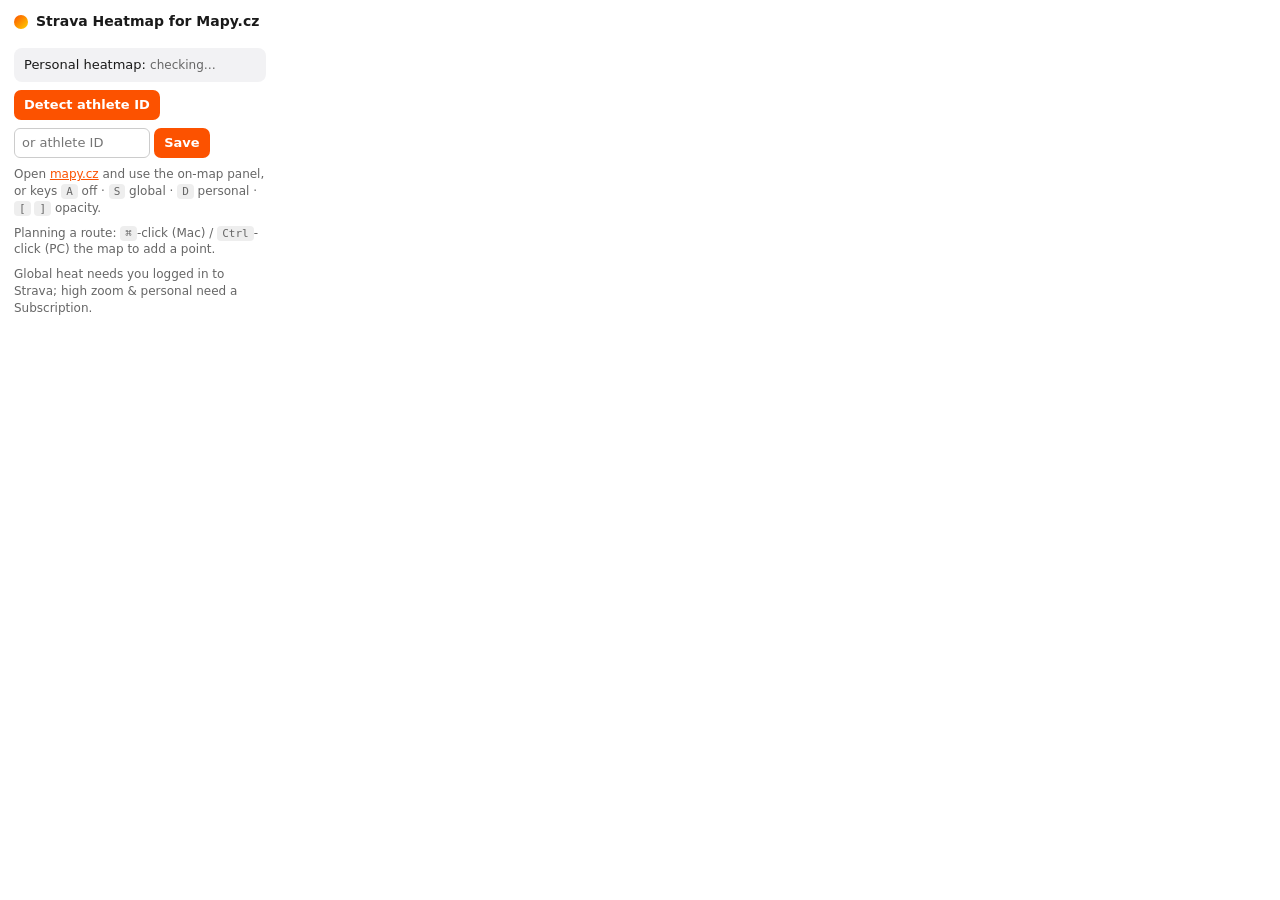
<file: extension/popup.html>
<!DOCTYPE html>
<html>
<head>
<meta charset="utf-8" />
<style>
    body { width: 280px; margin: 0; font: 13px/1.4 system-ui, -apple-system, "Segoe UI", Roboto, sans-serif; color: #1a1a1a; }
    .hdr { display: flex; align-items: center; gap: 8px; padding: 12px 14px 8px; }
    .dot { width: 14px; height: 14px; border-radius: 50%; background: linear-gradient(135deg, #fc5200, #ffd200); }
    .hdr b { font-size: 14px; }
    .body { padding: 0 14px 12px; }
    .row { margin: 8px 0; }
    .status { padding: 8px 10px; border-radius: 8px; background: #f2f2f4; }
    .ok { color: #137333; font-weight: 600; }
    .bad { color: #b00020; font-weight: 600; }
    button { cursor: pointer; border: 0; border-radius: 7px; padding: 6px 10px; font: inherit; font-weight: 600; background: #fc5200; color: #fff; }
    input { width: 120px; padding: 5px 7px; border: 1px solid #ccc; border-radius: 6px; font: inherit; }
    .muted { color: #666; font-size: 12px; }
    a { color: #fc5200; }
    kbd { background: #eee; border-radius: 4px; padding: 1px 5px; font-size: 11px; }
</style>
</head>
<body>
    <div class="hdr"><span class="dot"></span><b>Strava Heatmap for Mapy.cz</b></div>
    <div class="body">
        <div class="row status">Personal heatmap: <span id="athStatus" class="muted">checking…</span></div>
        <div class="row">
            <button id="detect">Detect athlete ID</button>
        </div>
        <div class="row">
            <input id="athInput" placeholder="or athlete ID" inputmode="numeric" />
            <button id="save">Save</button>
        </div>
        <div class="row muted">
            Open <a href="https://mapy.cz/" target="_blank">mapy.cz</a> and use the on-map panel,
            or keys <kbd>A</kbd> off · <kbd>S</kbd> global · <kbd>D</kbd> personal · <kbd>[</kbd> <kbd>]</kbd> opacity.
        </div>
        <div class="row muted">
            Planning a route: <kbd>⌘</kbd>-click (Mac) / <kbd>Ctrl</kbd>-click (PC) the map to add a point.
        </div>
        <div class="row muted">
            Global heat needs you logged in to Strava; high zoom &amp; personal need a Subscription.
        </div>
    </div>
    <script src="popup.js"></script>
</body>
</html>
</file>
